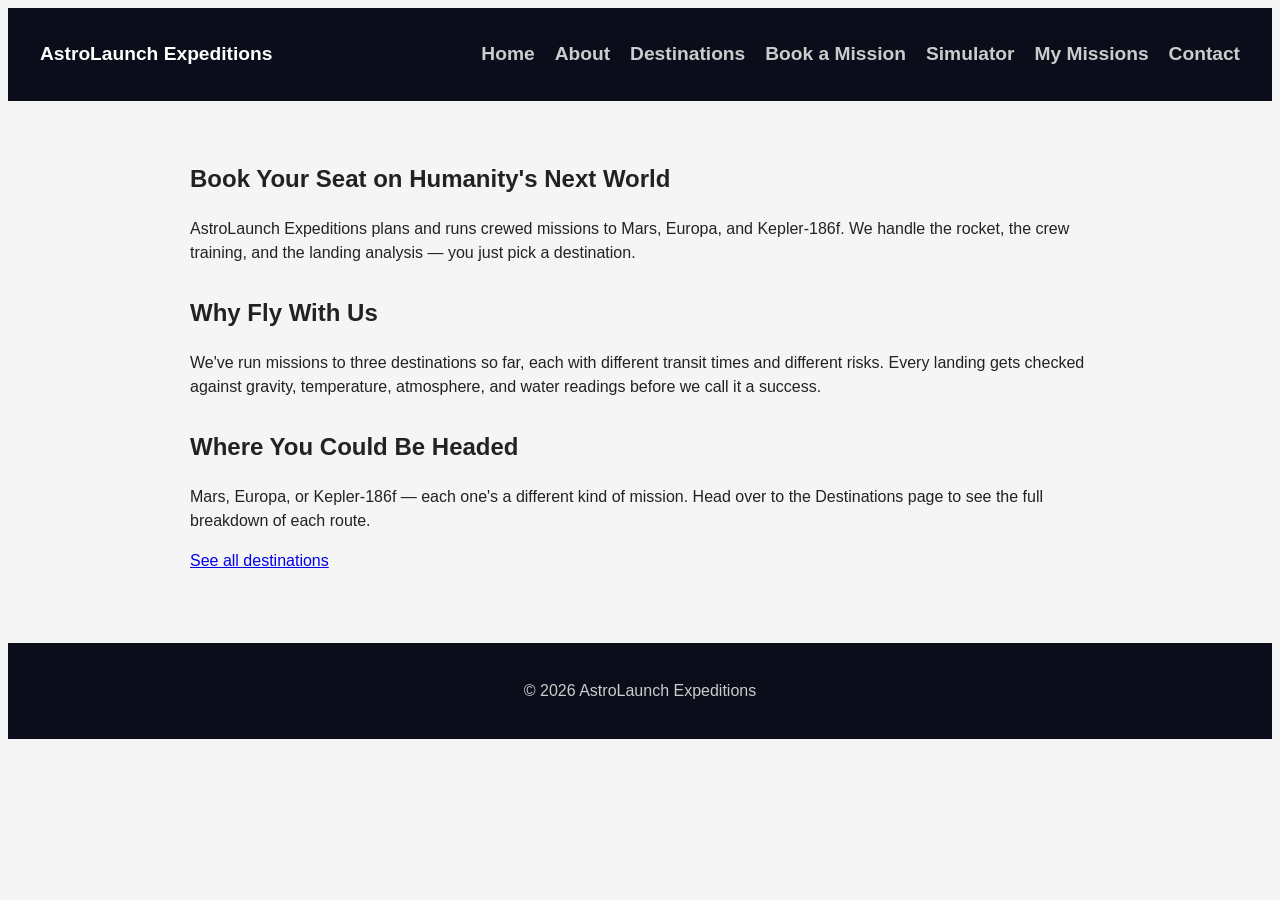
<file: index.html>
<!DOCTYPE html>
<html lang="en">
<head>
  <meta charset="UTF-8">
  <meta name="viewport" content="width=device-width, initial-scale=1.0">
  <title>AstroLaunch Expeditions — Home</title>
  <link rel="stylesheet" href="styles.css">
</head>
<body>

  <header>
    <a href="index.html">AstroLaunch Expeditions</a>
    <nav>
      <ul>
        <li><a href="index.html">Home</a></li>
        <li><a href="about.html">About</a></li>
        <li><a href="destinations.html">Destinations</a></li>
        <li><a href="booking.html">Book a Mission</a></li>
        <li><a href="simulator.html">Simulator</a></li>
        <li><a href="dashboard.html">My Missions</a></li>
        <li><a href="contact.html">Contact</a></li>
      </ul>
    </nav>
  </header>

  <main>
    <section>
      <h1>Book Your Seat on Humanity's Next World</h1>
      <p>AstroLaunch Expeditions plans and runs crewed missions to Mars, Europa, and Kepler-186f. We handle the rocket, the crew training, and the landing analysis — you just pick a destination.</p>
    </section>

    <section>
      <h2>Why Fly With Us</h2>
      <p>We've run missions to three destinations so far, each with different transit times and different risks. Every landing gets checked against gravity, temperature, atmosphere, and water readings before we call it a success.</p>
    </section>

    <section>
      <h2>Where You Could Be Headed</h2>
      <p>Mars, Europa, or Kepler-186f — each one's a different kind of mission. Head over to the Destinations page to see the full breakdown of each route.</p>
      <a href="destinations.html">See all destinations</a>
    </section>
  </main>

  <footer>
    <p>&copy; 2026 AstroLaunch Expeditions</p>
  </footer>

  <script src="https://cdnjs.cloudflare.com/ajax/libs/jquery/3.7.1/jquery.min.js"></script>
  <script src="script.js"></script>
</body>
</html>
</file>
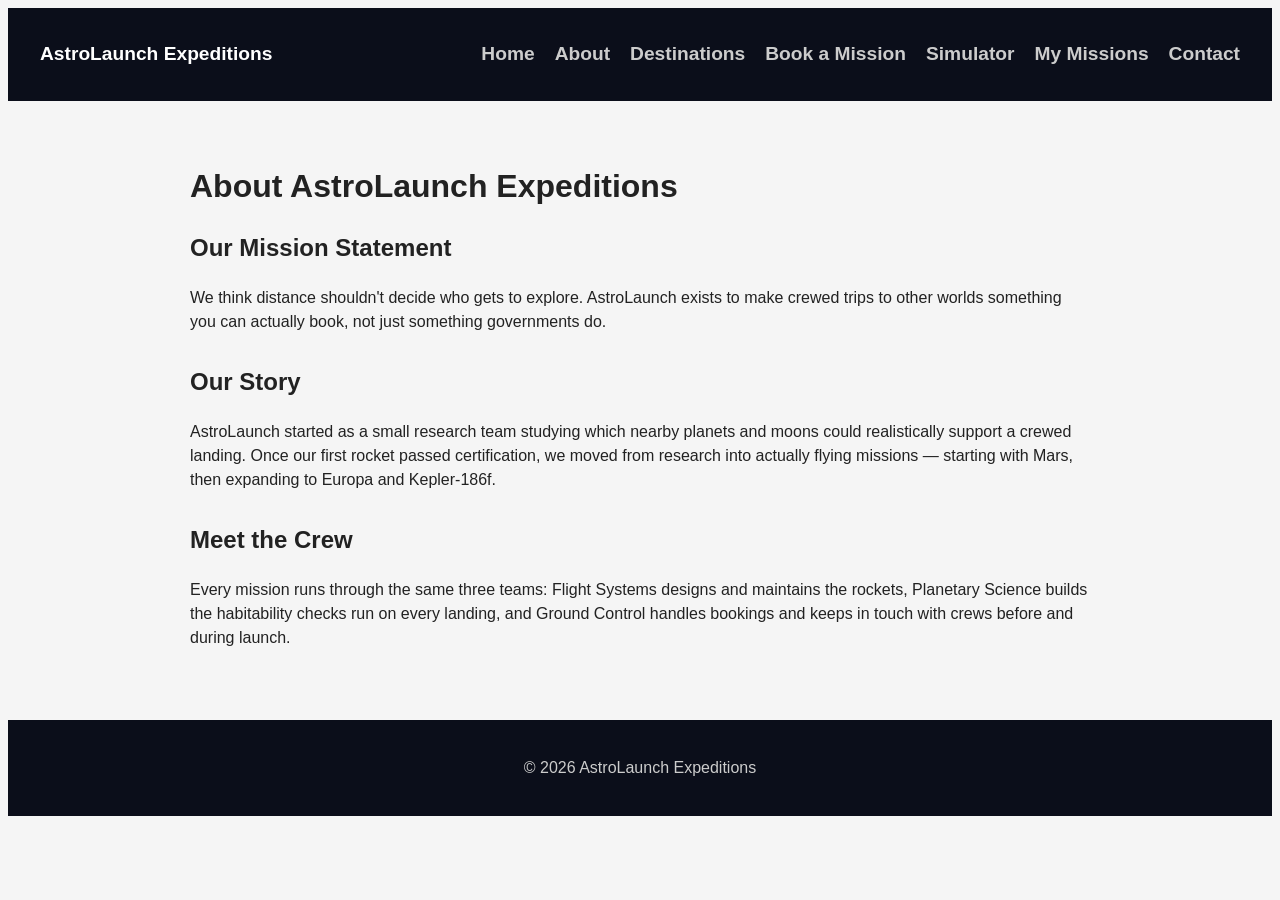
<file: about.html>
<!DOCTYPE html>
<html lang="en">
<head>
  <meta charset="UTF-8">
  <meta name="viewport" content="width=device-width, initial-scale=1.0">
  <title>About — AstroLaunch Expeditions</title>
  <link rel="stylesheet" href="styles.css">
  <link rel="icon" type="image/svg+xml" href="images/favicon.svg">
</head>
<body>

  <header>
    <a href="index.html">AstroLaunch Expeditions</a>
    <nav>
      <ul>
        <li><a href="index.html">Home</a></li>
        <li><a href="about.html">About</a></li>
        <li><a href="destinations.html">Destinations</a></li>
        <li><a href="booking.html">Book a Mission</a></li>
        <li><a href="simulator.html">Simulator</a></li>
        <li><a href="dashboard.html">My Missions</a></li>
        <li><a href="contact.html">Contact</a></li>
      </ul>
    </nav>
  </header>

  <main>
    <h1>About AstroLaunch Expeditions</h1>

    <section>
      <h2>Our Mission Statement</h2>
      <p>We think distance shouldn't decide who gets to explore. AstroLaunch exists to make crewed trips to other worlds something you can actually book, not just something governments do.</p>
    </section>

    <section>
      <h2>Our Story</h2>
      <p>AstroLaunch started as a small research team studying which nearby planets and moons could realistically support a crewed landing. Once our first rocket passed certification, we moved from research into actually flying missions — starting with Mars, then expanding to Europa and Kepler-186f.</p>
    </section>

    <section>
      <h2>Meet the Crew</h2>
      <p>Every mission runs through the same three teams: Flight Systems designs and maintains the rockets, Planetary Science builds the habitability checks run on every landing, and Ground Control handles bookings and keeps in touch with crews before and during launch.</p>
    </section>
  </main>

  <footer>
    <p>&copy; 2026 AstroLaunch Expeditions</p>
  </footer>

  <script src="https://cdnjs.cloudflare.com/ajax/libs/jquery/3.7.1/jquery.min.js"></script>
  <script src="script.js"></script>
</body>
</html>
</file>
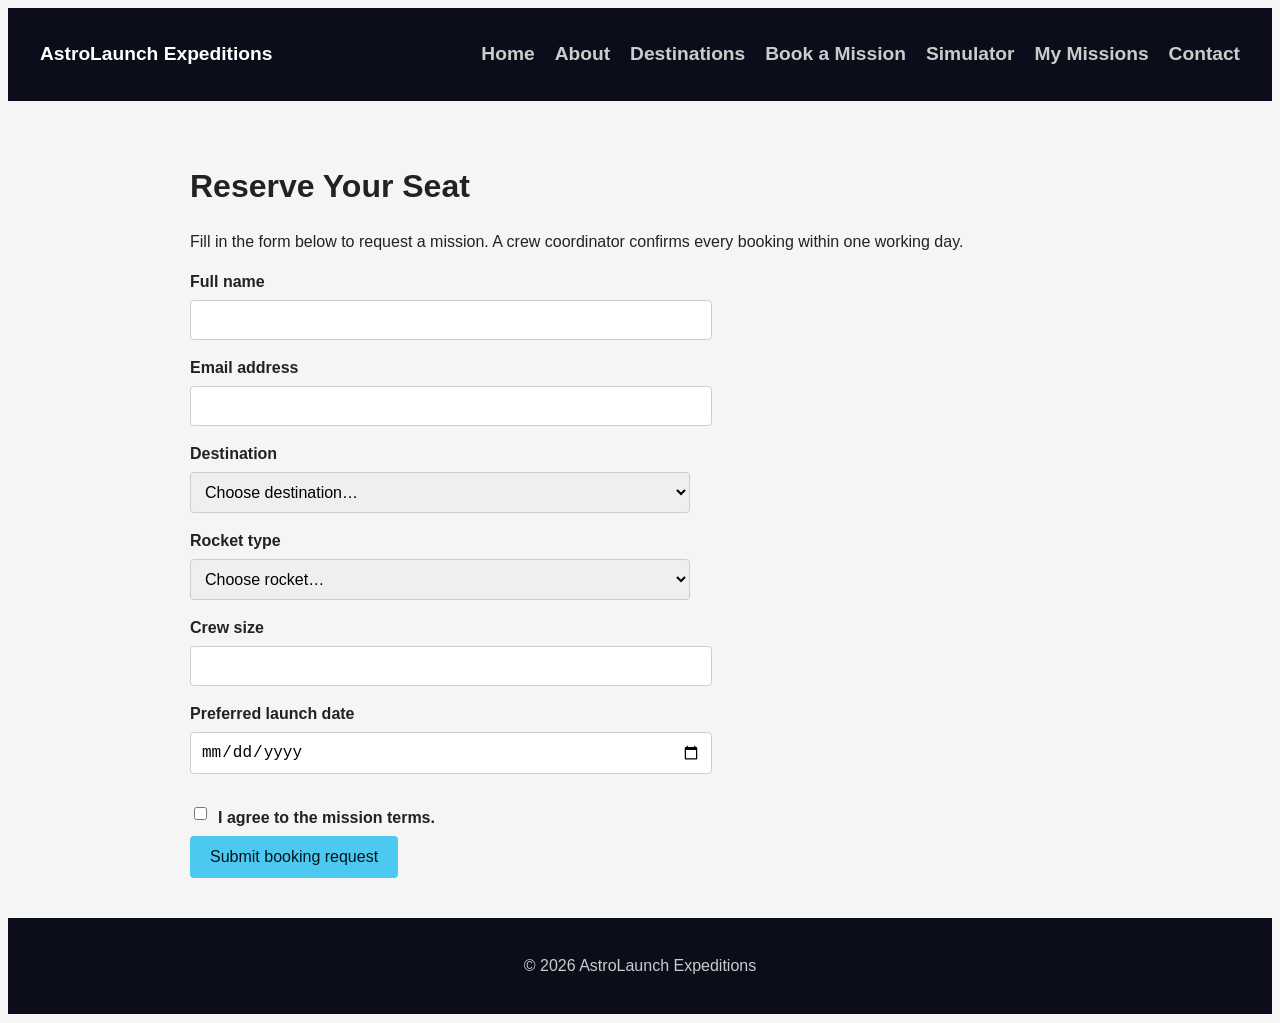
<file: booking.html>
<!DOCTYPE html>
<html lang="en">
<head>
  <meta charset="UTF-8">
  <meta name="viewport" content="width=device-width, initial-scale=1.0">
  <title>Book a Mission — AstroLaunch Expeditions</title>
  <link rel="stylesheet" href="styles.css">
  <link rel="icon" type="image/svg+xml" href="images/favicon.svg">
</head>
<body>

  <header>
    <a href="index.html">AstroLaunch Expeditions</a>
    <nav>
      <ul>
        <li><a href="index.html">Home</a></li>
        <li><a href="about.html">About</a></li>
        <li><a href="destinations.html">Destinations</a></li>
        <li><a href="booking.html">Book a Mission</a></li>
        <li><a href="simulator.html">Simulator</a></li>
        <li><a href="dashboard.html">My Missions</a></li>
        <li><a href="contact.html">Contact</a></li>
      </ul>
    </nav>
  </header>

  <main>
    <h1>Reserve Your Seat</h1>
    <p>Fill in the form below to request a mission. A crew coordinator confirms every booking within one working day.</p>

    <form id="bookingForm">
      <label for="fullName">Full name</label>
      <input type="text" id="fullName" name="fullName">
      <p id="fullNameError" class="error-text">Please enter your name.</p>

      <label for="email">Email address</label>
      <input type="email" id="email" name="email">
      <p id="emailError" class="error-text">Please enter a valid email.</p>

      <label for="destination">Destination</label>
      <select id="destination" name="destination">
        <option value="">Choose destination…</option>
        <option value="Mars">Mars</option>
        <option value="Europa">Europa</option>
        <option value="Kepler-186f">Kepler-186f</option>
      </select>
      <p id="destinationError" class="error-text">Please choose a destination.</p>

      <label for="rocketType">Rocket type</label>
      <select id="rocketType" name="rocketType">
        <option value="">Choose rocket…</option>
        <option value="Ares-Class">Ares-Class</option>
        <option value="Halcyon-Class">Halcyon-Class</option>
        <option value="Meridian-Class">Meridian-Class</option>
      </select>
      <p id="rocketTypeError" class="error-text">Please choose a rocket type.</p>

      <label for="crewSize">Crew size</label>
      <input type="number" id="crewSize" name="crewSize" min="1" max="8">
      <p id="crewSizeError" class="error-text">Crew size must be between 1 and 8.</p>

      <label for="launchDate">Preferred launch date</label>
      <input type="date" id="launchDate" name="launchDate">
      <p id="launchDateError" class="error-text">Please choose a valid launch date.</p>

      <div class="checkbox-row">
        <input type="checkbox" id="terms" name="terms">
        <label for="terms">I agree to the mission terms.</label>
      </div>
      <p id="termsError" class="error-text">You must agree to the terms.</p>

      <button type="submit">Submit booking request</button>
    </form>
  </main>

  <footer>
    <p>&copy; 2026 AstroLaunch Expeditions</p>
  </footer>

  <script src="https://cdnjs.cloudflare.com/ajax/libs/jquery/3.7.1/jquery.min.js"></script>
  <script src="script.js"></script>
</body>
</html>
</file>
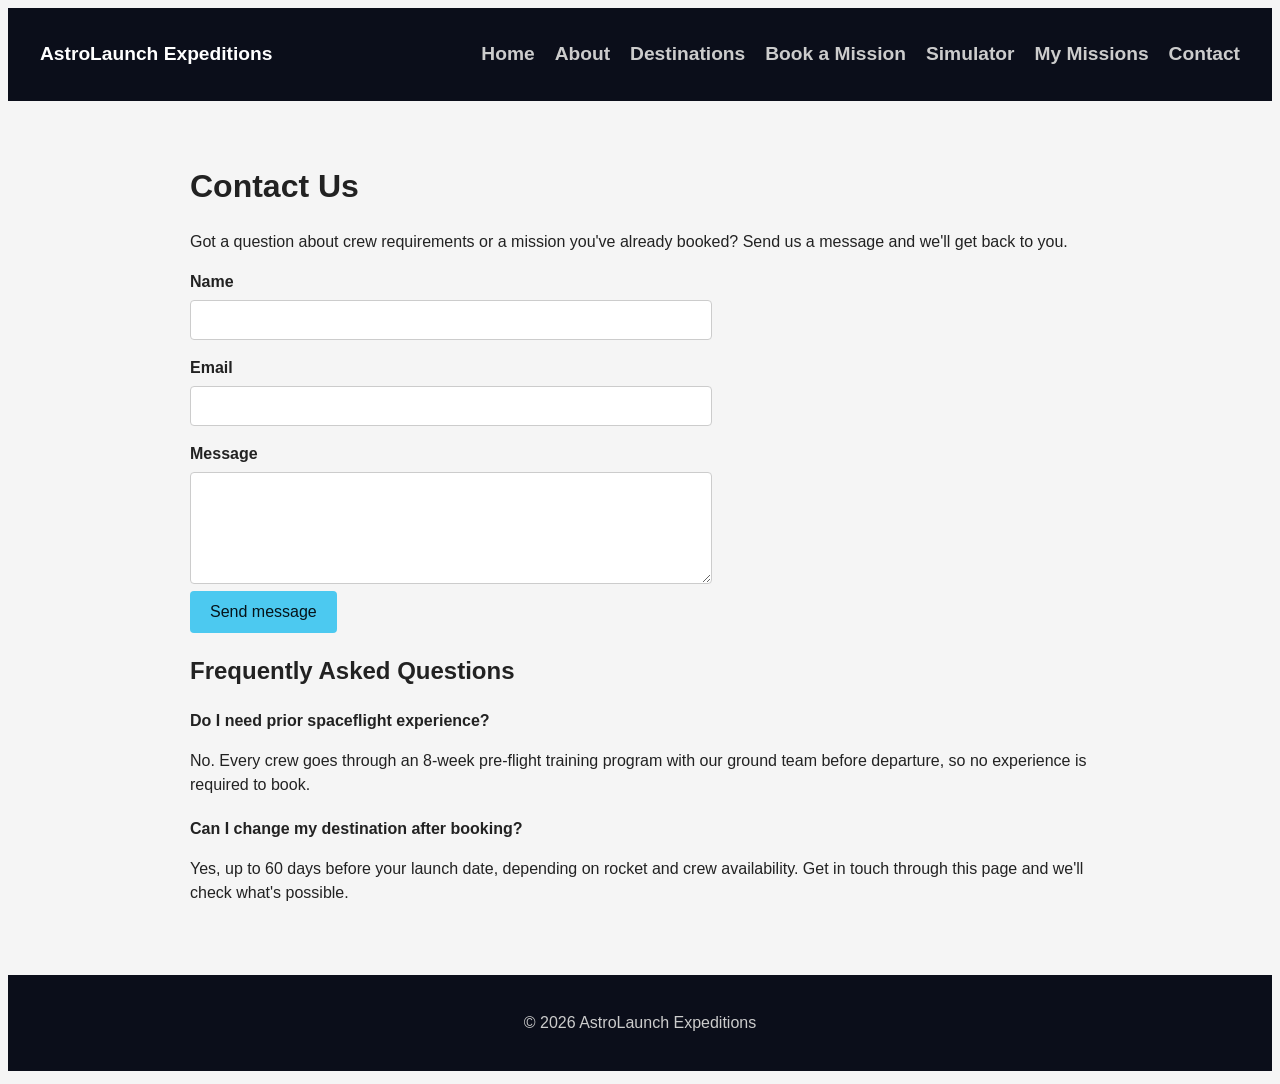
<file: contact.html>
<!DOCTYPE html>
<html lang="en">
<head>
  <meta charset="UTF-8">
  <meta name="viewport" content="width=device-width, initial-scale=1.0">
  <title>Contact — AstroLaunch Expeditions</title>
  <link rel="stylesheet" href="styles.css">
  <link rel="icon" type="image/svg+xml" href="images/favicon.svg">
</head>
<body>

  <header>
    <a href="index.html">AstroLaunch Expeditions</a>
    <nav>
      <ul>
        <li><a href="index.html">Home</a></li>
        <li><a href="about.html">About</a></li>
        <li><a href="destinations.html">Destinations</a></li>
        <li><a href="booking.html">Book a Mission</a></li>
        <li><a href="simulator.html">Simulator</a></li>
        <li><a href="dashboard.html">My Missions</a></li>
        <li><a href="contact.html">Contact</a></li>
      </ul>
    </nav>
  </header>

  <main>
    <h1>Contact Us</h1>
    <p>Got a question about crew requirements or a mission you've already booked? Send us a message and we'll get back to you.</p>

    <form id="contactForm">
      <label for="cName">Name</label>
      <input type="text" id="cName" name="cName">
      <p id="cNameError" class="error-text">Please enter your name.</p>

      <label for="cEmail">Email</label>
      <input type="email" id="cEmail" name="cEmail">
      <p id="cEmailError" class="error-text">Please enter a valid email.</p>

      <label for="cMessage">Message</label>
      <textarea id="cMessage" name="cMessage" rows="5"></textarea>
      <p id="cMessageError" class="error-text">Message must be at least 10 characters.</p>

      <button type="submit">Send message</button>
    </form>

    <section>
      <h2>Frequently Asked Questions</h2>

      <p class="faq-question">Do I need prior spaceflight experience?</p>
      <p>No. Every crew goes through an 8-week pre-flight training program with our ground team before departure, so no experience is required to book.</p>

      <p class="faq-question">Can I change my destination after booking?</p>
      <p>Yes, up to 60 days before your launch date, depending on rocket and crew availability. Get in touch through this page and we'll check what's possible.</p>
    </section>
  </main>

  <footer>
    <p>&copy; 2026 AstroLaunch Expeditions</p>
  </footer>

  <script src="https://cdnjs.cloudflare.com/ajax/libs/jquery/3.7.1/jquery.min.js"></script>
  <script src="script.js"></script>
</body>
</html>
</file>
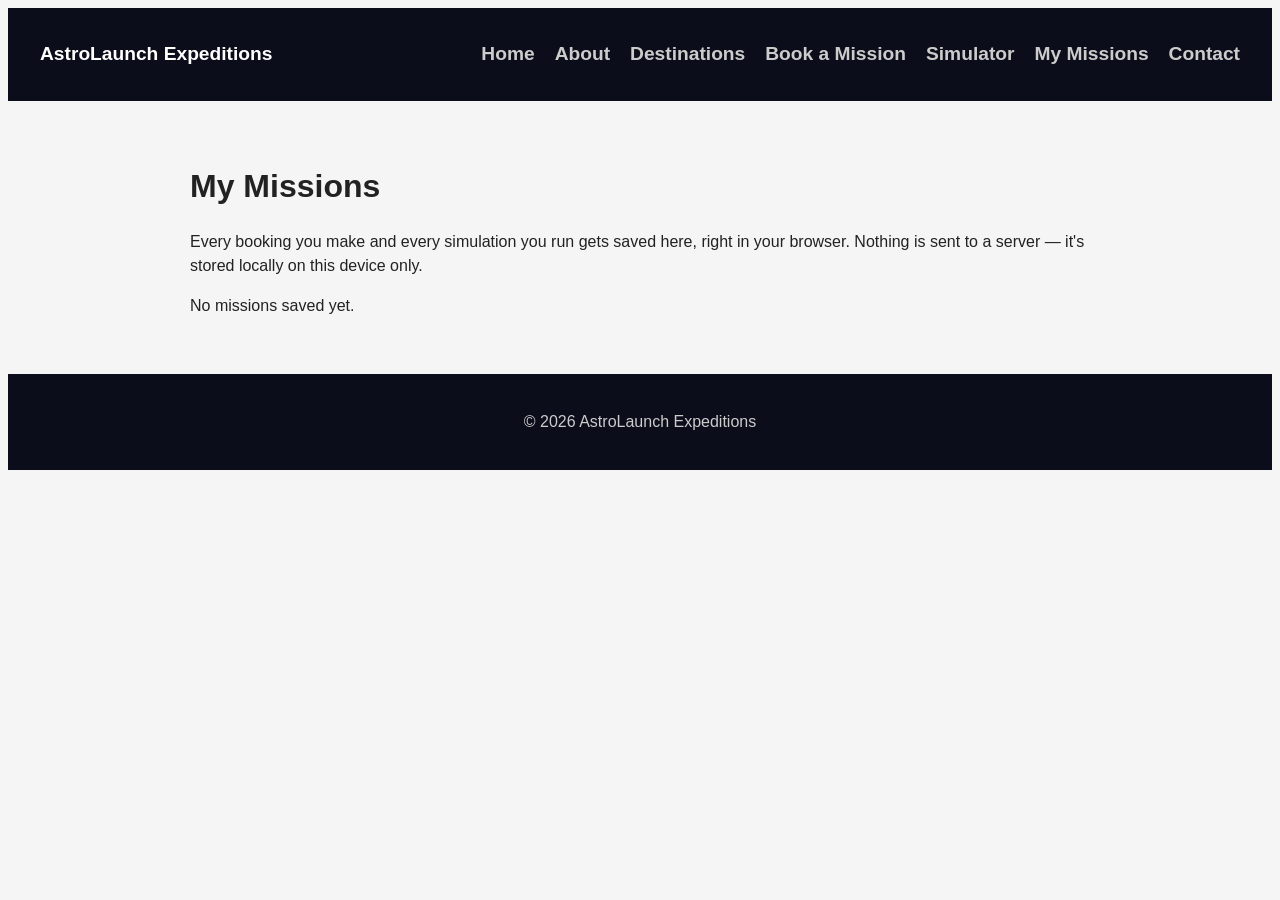
<file: dashboard.html>
<!DOCTYPE html>
<html lang="en">
<head>
  <meta charset="UTF-8">
  <meta name="viewport" content="width=device-width, initial-scale=1.0">
  <title>My Missions — AstroLaunch Expeditions</title>
  <link rel="stylesheet" href="styles.css">
  <link rel="icon" type="image/svg+xml" href="images/favicon.svg">
</head>
<body>

  <header>
    <a href="index.html">AstroLaunch Expeditions</a>
    <nav>
      <ul>
        <li><a href="index.html">Home</a></li>
        <li><a href="about.html">About</a></li>
        <li><a href="destinations.html">Destinations</a></li>
        <li><a href="booking.html">Book a Mission</a></li>
        <li><a href="simulator.html">Simulator</a></li>
        <li><a href="dashboard.html">My Missions</a></li>
        <li><a href="contact.html">Contact</a></li>
      </ul>
    </nav>
  </header>

  <main>
    <h1>My Missions</h1>
    <p>Every booking you make and every simulation you run gets saved here, right in your browser. Nothing is sent to a server — it's stored locally on this device only.</p>

    <div id="missionList">
      <div class="mission-card">
        <span>Example mission entry (placeholder)</span>
        <button class="remove-btn">Cancel</button>
      </div>
    </div>
  </main>

  <footer>
    <p>&copy; 2026 AstroLaunch Expeditions</p>
  </footer>

  <script src="https://cdnjs.cloudflare.com/ajax/libs/jquery/3.7.1/jquery.min.js"></script>
  <script src="script.js"></script>
</body>
</html>
</file>
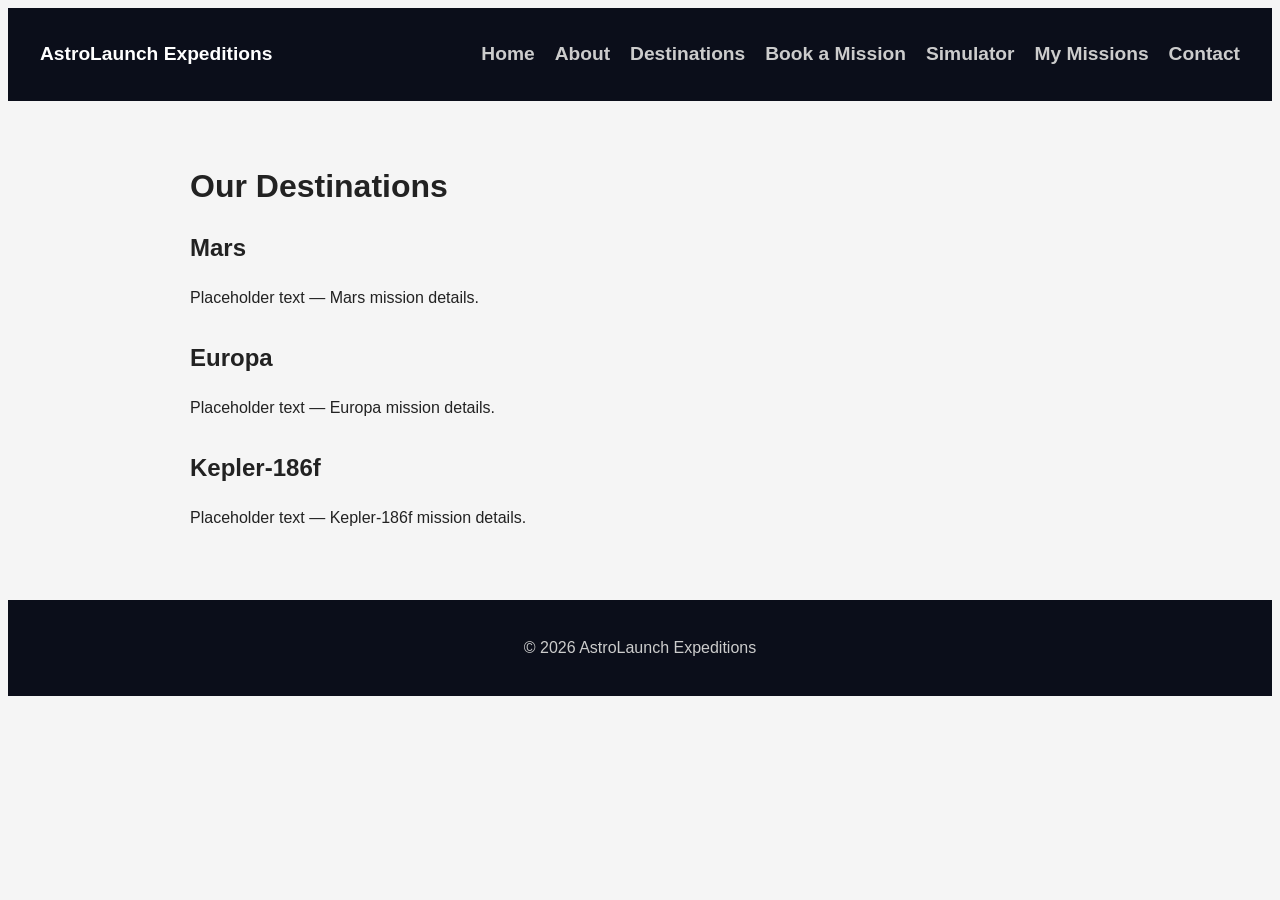
<file: destination.html>
<!DOCTYPE html>
<html lang="en">
<head>
  <meta charset="UTF-8">
  <meta name="viewport" content="width=device-width, initial-scale=1.0">
  <title>Destinations — AstroLaunch Expeditions</title>
  <link rel="stylesheet" href="styles.css">
</head>
<body>

  <header>
    <a href="index.html">AstroLaunch Expeditions</a>
    <nav>
      <ul>
        <li><a href="index.html">Home</a></li>
        <li><a href="about.html">About</a></li>
        <li><a href="destinations.html">Destinations</a></li>
        <li><a href="booking.html">Book a Mission</a></li>
        <li><a href="simulator.html">Simulator</a></li>
        <li><a href="dashboard.html">My Missions</a></li>
        <li><a href="contact.html">Contact</a></li>
      </ul>
    </nav>
  </header>

  <main>
    <h1>Our Destinations</h1>

    <section>
      <h2>Mars</h2>
      <p>Placeholder text — Mars mission details.</p>
    </section>

    <section>
      <h2>Europa</h2>
      <p>Placeholder text — Europa mission details.</p>
    </section>

    <section>
      <h2>Kepler-186f</h2>
      <p>Placeholder text — Kepler-186f mission details.</p>
    </section>
  </main>

  <footer>
    <p>&copy; 2026 AstroLaunch Expeditions</p>
  </footer>

  <script src="https://cdnjs.cloudflare.com/ajax/libs/jquery/3.7.1/jquery.min.js"></script>
  <script src="script.js"></script>
</body>
</html>
</file>
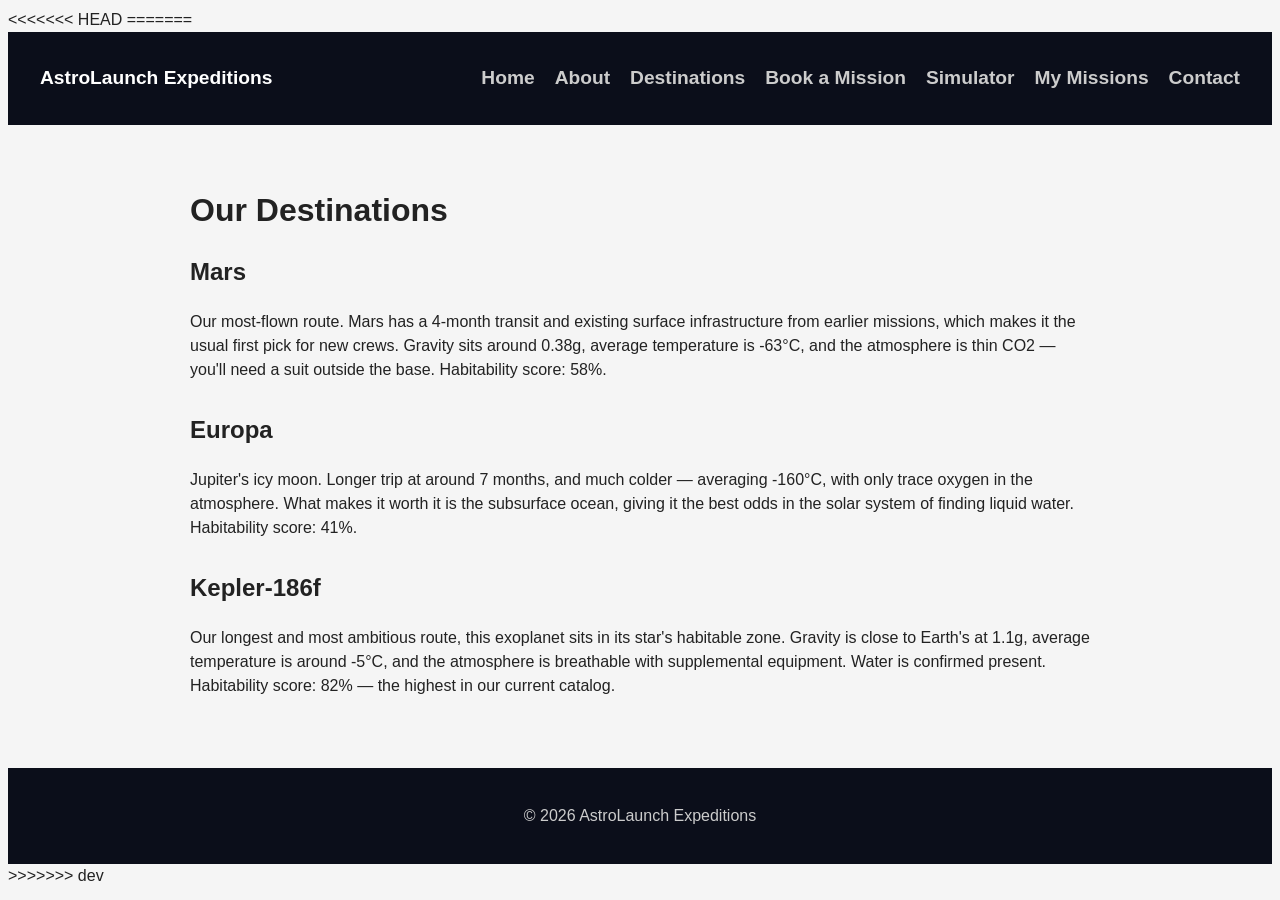
<file: destinations.html>
<<<<<<< HEAD

=======
<!DOCTYPE html>
<html lang="en">
<head>
  <meta charset="UTF-8">
  <meta name="viewport" content="width=device-width, initial-scale=1.0">
  <title>Destinations — AstroLaunch Expeditions</title>
  <link rel="stylesheet" href="styles.css">
  <link rel="icon" type="image/svg+xml" href="images/favicon.svg">
</head>
<body>

  <header>
    <a href="index.html">AstroLaunch Expeditions</a>
    <nav>
      <ul>
        <li><a href="index.html">Home</a></li>
        <li><a href="about.html">About</a></li>
        <li><a href="destinations.html">Destinations</a></li>
        <li><a href="booking.html">Book a Mission</a></li>
        <li><a href="simulator.html">Simulator</a></li>
        <li><a href="dashboard.html">My Missions</a></li>
        <li><a href="contact.html">Contact</a></li>
      </ul>
    </nav>
  </header>

  <main>
    <h1>Our Destinations</h1>

    <section>
      <h2>Mars</h2>
      <p>Our most-flown route. Mars has a 4-month transit and existing surface infrastructure from earlier missions, which makes it the usual first pick for new crews. Gravity sits around 0.38g, average temperature is -63°C, and the atmosphere is thin CO2 — you'll need a suit outside the base. Habitability score: 58%.</p>
    </section>

    <section>
      <h2>Europa</h2>
      <p>Jupiter's icy moon. Longer trip at around 7 months, and much colder — averaging -160°C, with only trace oxygen in the atmosphere. What makes it worth it is the subsurface ocean, giving it the best odds in the solar system of finding liquid water. Habitability score: 41%.</p>
    </section>

    <section>
      <h2>Kepler-186f</h2>
      <p>Our longest and most ambitious route, this exoplanet sits in its star's habitable zone. Gravity is close to Earth's at 1.1g, average temperature is around -5°C, and the atmosphere is breathable with supplemental equipment. Water is confirmed present. Habitability score: 82% — the highest in our current catalog.</p>
    </section>
  </main>

  <footer>
    <p>&copy; 2026 AstroLaunch Expeditions</p>
  </footer>

  <script src="https://cdnjs.cloudflare.com/ajax/libs/jquery/3.7.1/jquery.min.js"></script>
  <script src="script.js"></script>
</body>
</html>
>>>>>>> dev
</file>
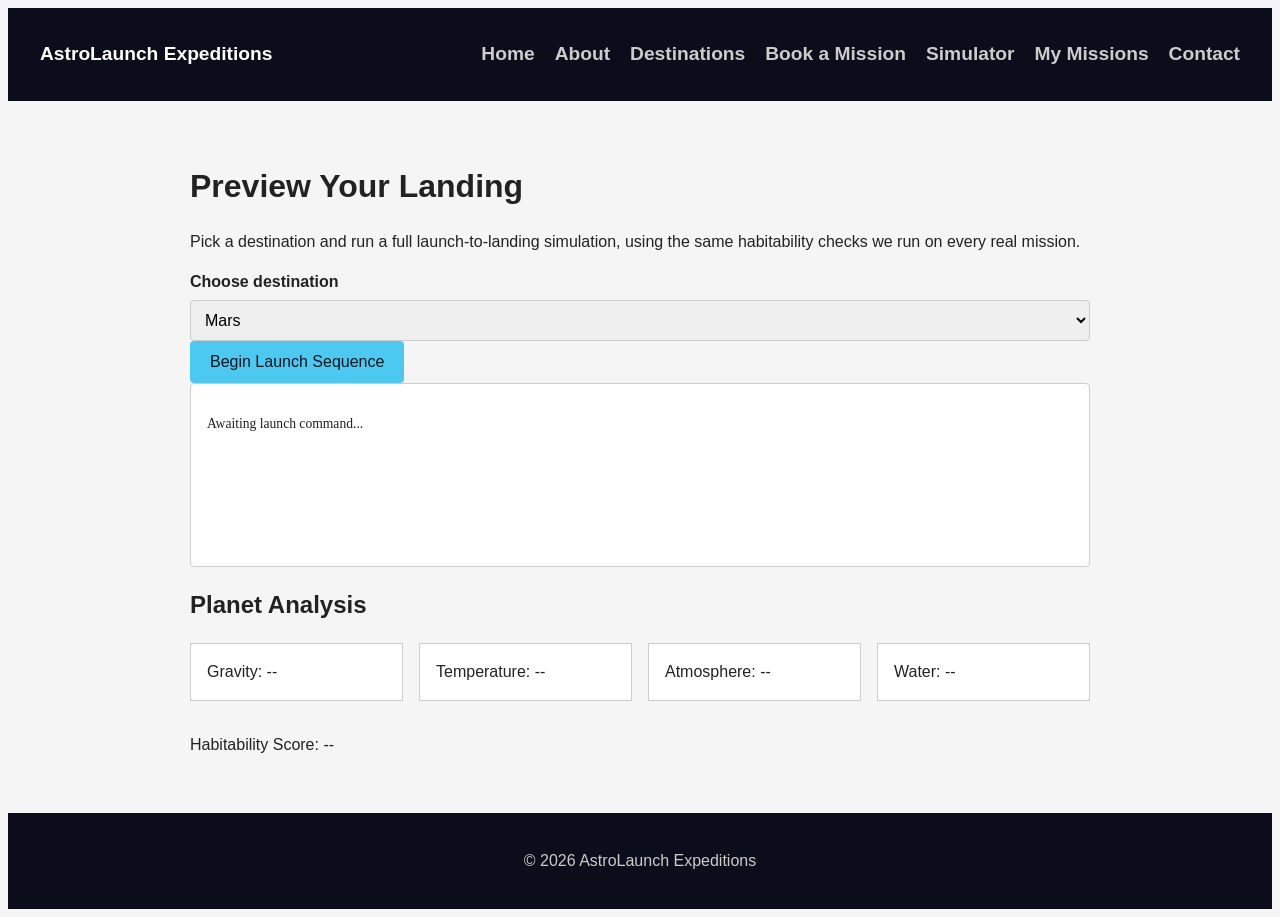
<file: simulator.html>
<!DOCTYPE html>
<html lang="en">
<head>
  <meta charset="UTF-8">
  <meta name="viewport" content="width=device-width, initial-scale=1.0">
  <title>Mission Simulator — AstroLaunch Expeditions</title>
  <link rel="stylesheet" href="styles.css">
  <link rel="icon" type="image/svg+xml" href="images/favicon.svg">
</head>
<body>

  <header>
    <a href="index.html">AstroLaunch Expeditions</a>
    <nav>
      <ul>
        <li><a href="index.html">Home</a></li>
        <li><a href="about.html">About</a></li>
        <li><a href="destinations.html">Destinations</a></li>
        <li><a href="booking.html">Book a Mission</a></li>
        <li><a href="simulator.html">Simulator</a></li>
        <li><a href="dashboard.html">My Missions</a></li>
        <li><a href="contact.html">Contact</a></li>
      </ul>
    </nav>
  </header>

  <main>
    <h1>Preview Your Landing</h1>
    <p>Pick a destination and run a full launch-to-landing simulation, using the same habitability checks we run on every real mission.</p>

    <label for="simPlanet">Choose destination</label>
    <select id="simPlanet">
      <option value="mars">Mars</option>
      <option value="europa">Europa</option>
      <option value="kepler">Kepler-186f</option>
    </select>

    <button id="simStart">Begin Launch Sequence</button>

    <div id="countdown" class="countdown-box">5</div>

    <div id="statusLog" class="status-log">
      <p>Awaiting launch command...</p>
    </div>

    <div id="simResults">
      <h2>Planet Analysis</h2>
      <div class="analysis-grid">
        <div class="analysis-item">Gravity: <span id="gVal">--</span></div>
        <div class="analysis-item">Temperature: <span id="tVal">--</span></div>
        <div class="analysis-item">Atmosphere: <span id="aVal">--</span></div>
        <div class="analysis-item">Water: <span id="wVal">--</span></div>
      </div>
      <p>Habitability Score: <span id="scoreVal">--</span></p>
    </div>
  </main>

  <footer>
    <p>&copy; 2026 AstroLaunch Expeditions</p>
  </footer>

  <script src="https://cdnjs.cloudflare.com/ajax/libs/jquery/3.7.1/jquery.min.js"></script>
  <script src="script.js"></script>
</body>
</html>
</file>
<file: styles.css>
<<<<<<< HEAD

=======
* {
  margin: 0;
  padding: 0;
  box-sizing: border-box;
}

body {
  font-family: Arial, sans-serif;
  color: #222222;
  background-color: #f5f5f5;
  line-height: 1.5;
}

header {
  display: flex;
  justify-content: space-between;
  align-items: center;
  padding: 16px 32px;
  background-color: #0b0e1a;
  color: #ffffff;
}

header a {
  color: #ffffff;
  text-decoration: none;
  font-weight: bold;
  font-size: 1.2rem;
}

nav ul {
  display: flex;
  list-style: none;
  gap: 20px;
}

nav a {
  color: #cccccc;
  text-decoration: none;
}

nav a:hover {
  color: #4cc9f0;
}

main {
  max-width: 900px;
  margin: 0 auto;
  padding: 40px 20px;
}

h1 {
  margin-bottom: 20px;
}

section {
  margin-bottom: 30px;
}

button {
  background-color: #4cc9f0;
  color: #06131a;
  border: none;
  padding: 12px 20px;
  border-radius: 4px;
  font-size: 1rem;
  cursor: pointer;
}

button:hover {
  background-color: #3ba9cc;
}

form {
  max-width: 500px;
}

label {
  display: block;
  margin-top: 16px;
  margin-bottom: 6px;
  font-weight: bold;
}

input,
select,
textarea {
  width: 100%;
  padding: 10px;
  border: 1px solid #cccccc;
  border-radius: 4px;
  font-size: 1rem;
}

footer {
  text-align: center;
  padding: 20px;
  background-color: #0b0e1a;
  color: #cccccc;
}

@media (max-width: 700px) {
  header {
    flex-direction: column;
    align-items: flex-start;
  }

  nav ul {
    flex-direction: column;
    gap: 10px;
    margin-top: 10px;
  }
}

.error-text {
  color: #cc3333;
  font-size: 0.85rem;
  margin-top: 4px;
  display: none;
}

.checkbox-row {
  display: flex;
  align-items: center;
  gap: 8px;
  margin-top: 16px;
}

.checkbox-row input {
  width: auto;
}

.faq-question {
  font-weight: bold;
  margin-top: 20px;
  margin-bottom: 6px;
}

.countdown-box {
    font-size: 3rem;
    text-align: center;
    color: #f2a65a;
    margin: 20px 0;
    display: none;
}

.status-log {
    background-color: #ffffff;
    border: 1px solid #cccccc;
    border-radius: 4px;
    padding: 16px;
    height: 150px;
    overflow-y: auto;
    font-family: moonospace;
    font-size: 0.85rem;
}

.analysis-grid {
    display: flex;
    flex-wrap: wrap;
    gap: 16px;
    margin: 20px 0;
}

.analysis-item {
    flex: 1;
    min-width: 120px;
    background-color: #ffffff;
    border: 1px solid #cccccc;
    padding: 16px;
    margin-bottom: 12px;
}

.remove-btn {
    background-color: #cc3333;
    padding: 8px 14px;
    font-size: 0.85rem;
}

.remove-btn:hover {
    background-color: #a32828;
}
>>>>>>> dev
</file>
